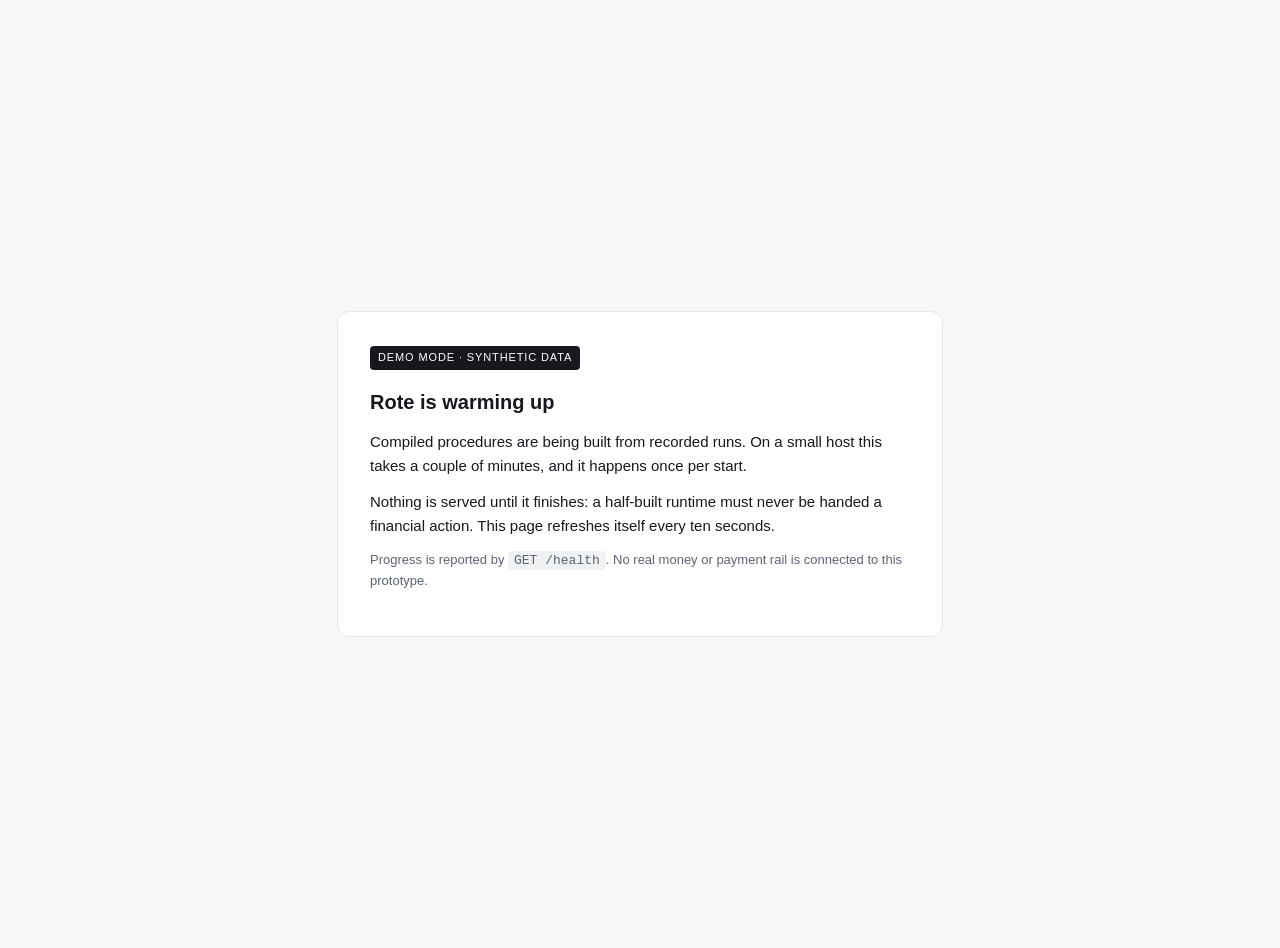
<file: rote/web/templates/warming.html>
<!doctype html>
<html lang="en">
<head>
  <meta charset="utf-8">
  <meta name="viewport" content="width=device-width, initial-scale=1">
  <meta http-equiv="refresh" content="10">
  <title>Rote is warming up</title>
  <style>
    body { font: 15px/1.6 -apple-system, "Segoe UI", Roboto, sans-serif; background: #f6f7f9;
           color: #16181d; margin: 0; display: flex; min-height: 100vh;
           align-items: center; justify-content: center; padding: 24px; }
    .card { background: #fff; border: 1px solid #e3e6ea; border-radius: 12px;
            padding: 32px; max-width: 540px; }
    h1 { font-size: 20px; margin: 0 0 12px; }
    p { margin: 0 0 12px; }
    code { background: #f0f1f3; padding: 2px 6px; border-radius: 4px; font-size: 13px; }
    .tag { display: inline-block; background: #16181d; color: #fff; font-size: 11px;
           letter-spacing: .08em; padding: 3px 8px; border-radius: 4px; margin-bottom: 16px; }
    .note { color: #5b6472; font-size: 13px; }
  </style>
</head>
<body>
  <div class="card">
    <span class="tag">DEMO MODE &middot; SYNTHETIC DATA</span>
    <h1>Rote is warming up</h1>
    <p>Compiled procedures are being built from recorded runs. On a small host this takes a
      couple of minutes, and it happens once per start.</p>
    <p>Nothing is served until it finishes: a half-built runtime must never be handed a
      financial action. This page refreshes itself every ten seconds.</p>
    <p class="note">Progress is reported by <code>GET /health</code>. No real money or payment
      rail is connected to this prototype.</p>
  </div>
</body>
</html>
</file>
